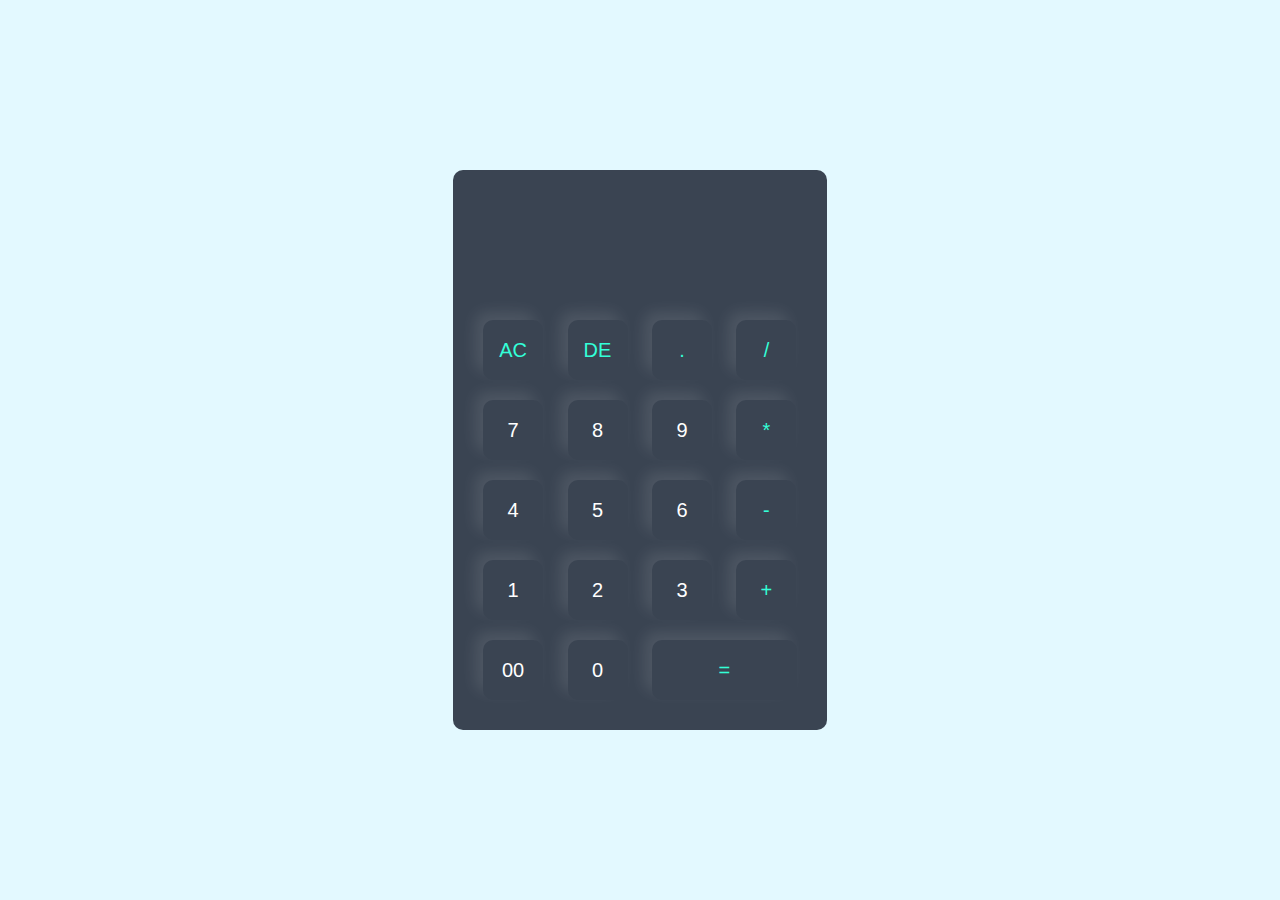
<file: index.html>
<!DOCTYPE html>
<html>
    <head>
        <meta name="viewpoint" content="widhth=device-width, initialo-scale=1.0">
        <title>Calculator using html,css,javascript by bhawna kuamri</title>
        <link rel="stylesheet" href="style.css">
    </head>
    <body>
        
    <div class="container">
        <div class="Calculator">
            <form>
                <div class="display">
                    <input type="text" name="display">
                </div>
                <div>
                    <input type="button" value="AC" onclick="display.value = '' " class="operator">
                    <input type="button" value="DE" onclick="display.value = display.value.toString().slice(0,-1)" class="operator">
                    <input type="button" value="." onclick="display.value += '.' " class="operator">
                    <input type="button" value="/" onclick="display.value += '/' " class="operator">
                </div>
                <div>
                    <input type="button" value="7" onclick="display.value += '7' ">
                    <input type="button" value="8" onclick="display.value += '8' ">
                    <input type="button" value="9" onclick="display.value += '9' "> 
                    <input type="button" value="*" onclick="display.value += '*' " class="operator">
                </div>
                <div>
                    <input type="button" value="4" onclick="display.value += '4' ">
                    <input type="button" value="5" onclick="display.value += '5' ">
                    <input type="button" value="6" onclick="display.value += '6' ">
                    <input type="button" value="-" onclick="display.value += '-' " class="operator">
                </div>
                <div>
                    <input type="button" value="1" onclick="display.value += '1' ">
                    <input type="button" value="2" onclick="display.value += '2' ">
                    <input type="button" value="3" onclick="display.value += '3' ">
                    <input type="button" value="+" onclick="display.value += '+' " class="operator">
                </div>
                <div>
                    <input type="button" value="00" onclick="display.value += '00' ">
                    <input type="button" value="0" onclick="display.value += '0' ">
                    <input type="button" value="=" onclick="display.value = eval(display.value) "class="equal operator">
                </div>
            </form>
        </div>     
    </div>    

    </body>
</html>
</file>
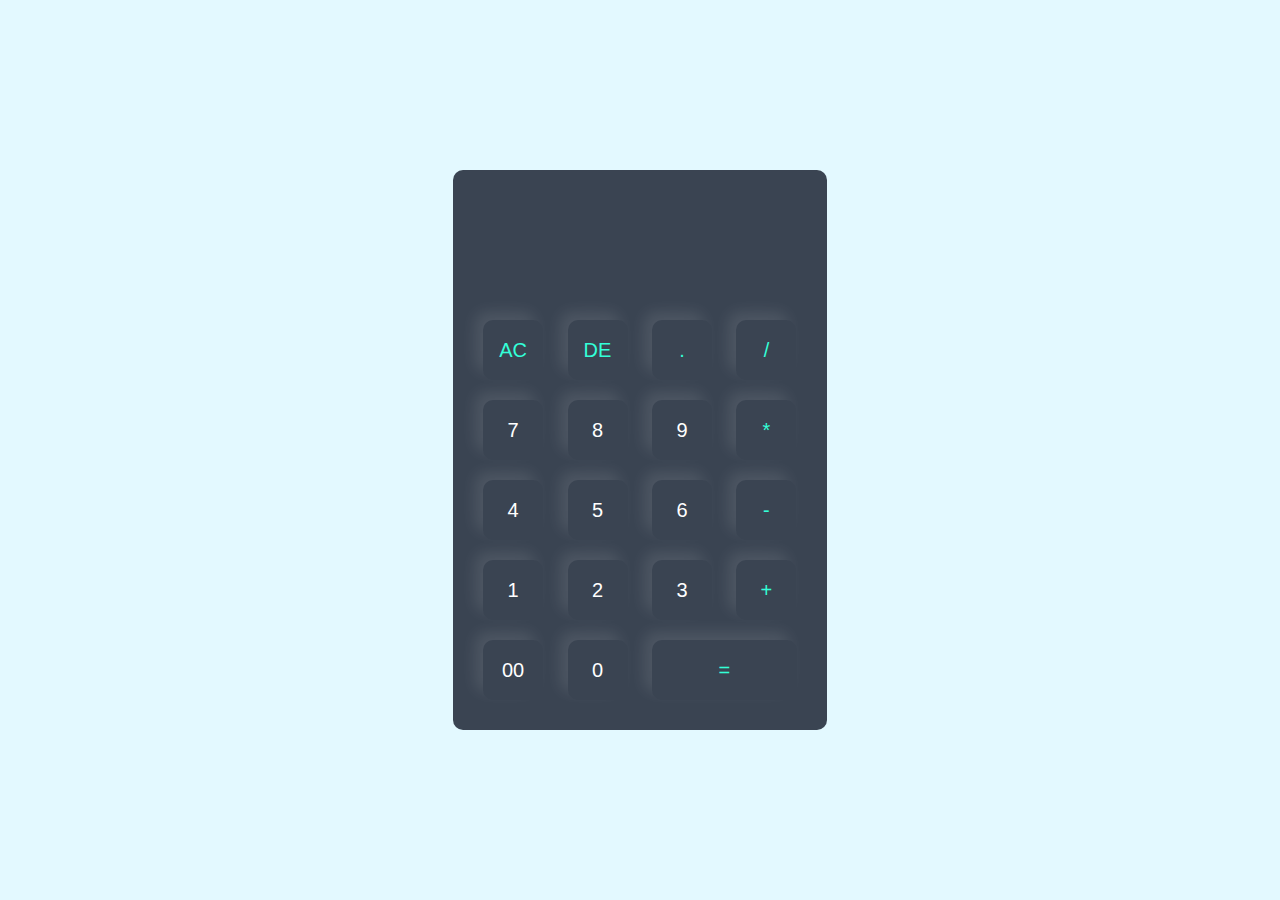
<file: calcu.html>
<!DOCTYPE html>
<html>
    <head>
        <meta name="viewpoint" content="widhth=device-width, initialo-scale=1.0">
        <title>Calculator using html,css,javascript by bhawna kuamri</title>
        <link rel="stylesheet" href="calcu.css">
    </head>
    <body>
        
    <div class="container">
        <div class="Calculator">
            <form>
                <div class="display">
                    <input type="text" name="display">
                </div>
                <div>
                    <input type="button" value="AC" onclick="display.value = '' " class="operator">
                    <input type="button" value="DE" onclick="display.value = display.value.toString().slice(0,-1)" class="operator">
                    <input type="button" value="." onclick="display.value += '.' " class="operator">
                    <input type="button" value="/" onclick="display.value += '/' " class="operator">
                </div>
                <div>
                    <input type="button" value="7" onclick="display.value += '7' ">
                    <input type="button" value="8" onclick="display.value += '8' ">
                    <input type="button" value="9" onclick="display.value += '9' "> 
                    <input type="button" value="*" onclick="display.value += '*' " class="operator">
                </div>
                <div>
                    <input type="button" value="4" onclick="display.value += '4' ">
                    <input type="button" value="5" onclick="display.value += '5' ">
                    <input type="button" value="6" onclick="display.value += '6' ">
                    <input type="button" value="-" onclick="display.value += '-' " class="operator">
                </div>
                <div>
                    <input type="button" value="1" onclick="display.value += '1' ">
                    <input type="button" value="2" onclick="display.value += '2' ">
                    <input type="button" value="3" onclick="display.value += '3' ">
                    <input type="button" value="+" onclick="display.value += '+' " class="operator">
                </div>
                <div>
                    <input type="button" value="00" onclick="display.value += '00' ">
                    <input type="button" value="0" onclick="display.value += '0' ">
                    <input type="button" value="=" onclick="display.value = eval(display.value) "class="equal operator">
                </div>
            </form>
        </div>     
    </div>    

    </body>
</html>
</file>
<file: style.css>
*{
    margin: 0;
    padding: 0;
    font-family:'Poppins', sans-serif;
    box-sizing: border-box;
}



.container{
    width: 100%;
    height: 100vh;
    background: #e3f9ff;
    display: flex;
    align-items: center;
    justify-content: center;
}
.Calculator{
    background: #3a4452;
    padding: 20px;
    border-radius: 10px;
}
.Calculator form input{
    width: 60px;
    border: 0;
    outline: 0;
    height: 60px;
    border-radius: 10px;
    box-shadow: -8px -8px 15px rgba(255,255,255,0.1);
    background: transparent;
    font-size: 20px;
    color:#fff;
    cursor: pointer;
    margin: 10px;
}

form  .display{
    display: flex;
    justify-content: flex-end;
    margin: 20px 0;
}
form .display input{
    text-align: right;
    flex: 1;
    font-size: 45px;
    box-shadow: none;
}
form input.equal{
    width: 145px;
}

form input.operator{
     color: #33ffd8;
}
</file>
<file: calcu.css>
*{
    margin: 0;
    padding: 0;
    font-family:'Poppins', sans-serif;
    box-sizing: border-box;
}



.container{
    width: 100%;
    height: 100vh;
    background: #e3f9ff;
    display: flex;
    align-items: center;
    justify-content: center;
}
.Calculator{
    background: #3a4452;
    padding: 20px;
    border-radius: 10px;
}
.Calculator form input{
    width: 60px;
    border: 0;
    outline: 0;
    height: 60px;
    border-radius: 10px;
    box-shadow: -8px -8px 15px rgba(255,255,255,0.1);
    background: transparent;
    font-size: 20px;
    color:#fff;
    cursor: pointer;
    margin: 10px;
}

form  .display{
    display: flex;
    justify-content: flex-end;
    margin: 20px 0;
}
form .display input{
    text-align: right;
    flex: 1;
    font-size: 45px;
    box-shadow: none;
}
form input.equal{
    width: 145px;
}

form input.operator{
     color: #33ffd8;
}
</file>
